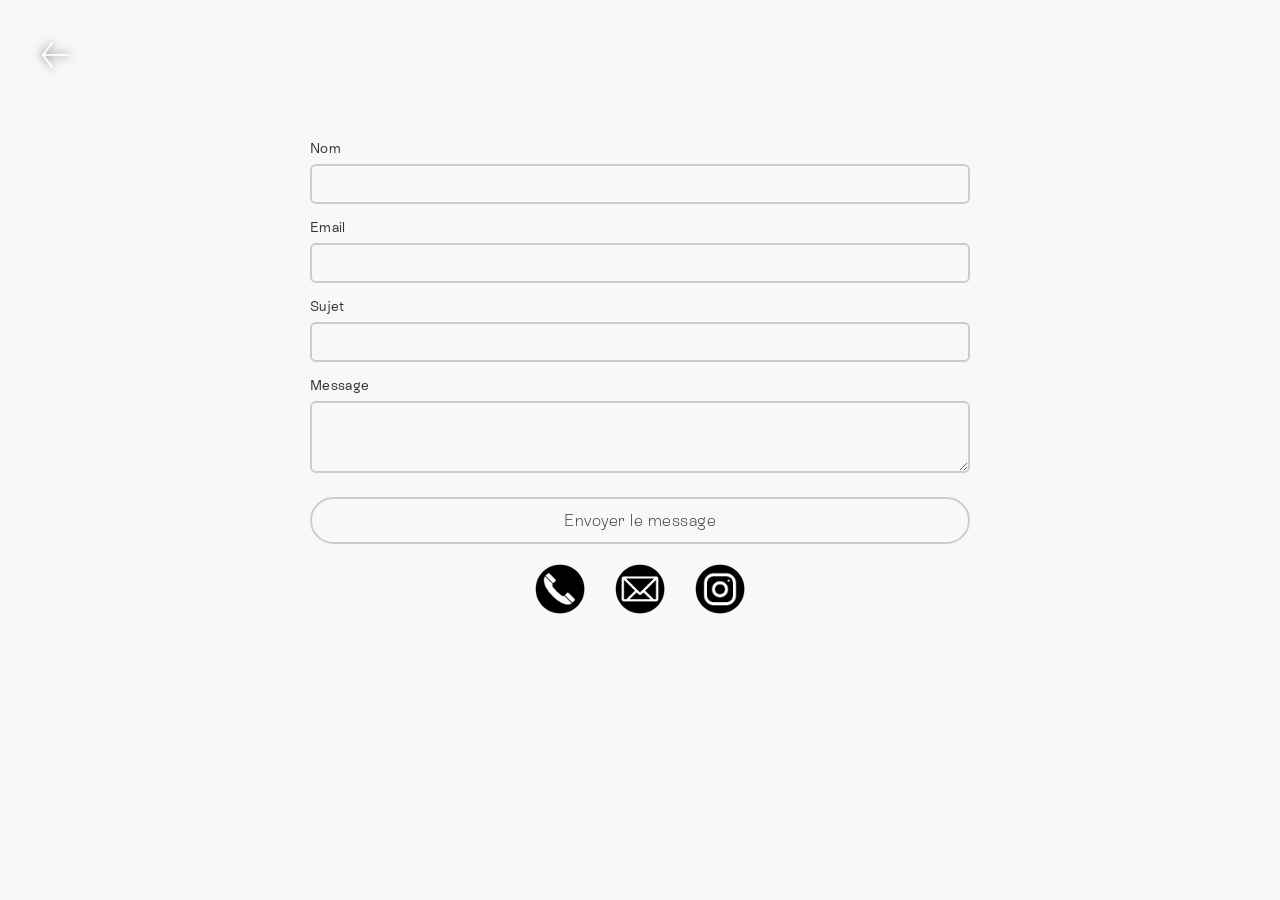
<file: contact.html>
<!doctype html>
<html lang="fr">
  <head>
    <meta charset="UTF-8" />
    <meta name="viewport" content="width=device-width, initial-scale=1.0" />
    <title>Contact - Tristan Linder</title>
    <style>
      /* Rebond Grotesque locale */
      @font-face {
        font-family: "Rebond Grotesque";
        src: url("type/ESRebondGrotesqueTRIAL-Extralight-BF6618904107ccc.otf")
          format("opentype");
        font-weight: 200;
        font-style: normal;
      }
      @font-face {
        font-family: "Rebond Grotesque";
        src: url("type/ESRebondGrotesqueTRIAL-Light-BF66189040e6001.otf")
          format("opentype");
        font-weight: 300;
        font-style: normal;
      }
      @font-face {
        font-family: "Rebond Grotesque";
        src: url("type/ESRebondGrotesqueTRIAL-Regular-BF66189040b697b.otf")
          format("opentype");
        font-weight: 400;
        font-style: normal;
      }
      @font-face {
        font-family: "Rebond Grotesque";
        src: url("type/ESRebondGrotesqueTRIAL-Bold-BF66189040400df.otf")
          format("opentype");
        font-weight: 700;
        font-style: normal;
      }

      * {
        margin: 0;
        padding: 0;
        box-sizing: border-box;
      }

      body {
        font-family: "Rebond Grotesque", sans-serif;
        font-weight: 200;
        background: #f8f8f8;
        overflow-x: hidden;
      }

      /* Back arrow (same style as project pages) */
      .back-arrow {
        position: fixed;
        /* fixed to exactly the header position on home */
        top: 20px;
        left: 20px;
        width: 70px;
        height: 70px;
        cursor: pointer;
        z-index: 5000;
        transition: all 0.3s cubic-bezier(0.25, 0.46, 0.45, 0.94);
        text-decoration: none;
        display: flex;
        align-items: center;
        justify-content: center;
      }

      .back-arrow::before {
        display: none;
      }

      .back-arrow svg {
        transition: transform 0.3s ease;
      }

      .back-arrow:hover svg {
        transform: scale(1.15);
      }

      .back-arrow:hover .arrow-glow-group {
        filter: url(#arrowGlowHover);
      }

      @keyframes floatH {
        0%,
        100% {
          transform: translateX(0px);
        }
        50% {
          transform: translateX(-6px);
        }
      }

      .contact-page {
        /* lower the form so back-arrow and title have breathing room */
        padding: 140px 40px 40px;
        max-width: 800px;
        margin: 0 auto;
        min-height: 100vh;
        display: flex;
        flex-direction: column;
        align-items: center;
      }

      .contact-form {
        background: transparent;
        padding: 0;
        border-radius: 0;
        box-shadow: none;
        width: 100%;
        max-width: 660px;
      }

      .contact-icons {
        display: flex;
        gap: 30px;
        margin-top: 20px;
        justify-content: center;
        padding-bottom: 5px;
      }

      .contact-icon {
        width: 50px;
        height: 50px;
        cursor: pointer;
        transition: all 0.3s ease;
        text-decoration: none;
        border-radius: 50%;
        overflow: hidden;
      }

      .contact-icon img {
        width: 100%;
        height: 100%;
        object-fit: cover;
        transition: transform 0.3s ease;
      }

      .contact-icon:hover {
        transform: scale(1.05);
      }

      .contact-icon:hover img {
        transform: scale(1.05);
      }

      .form-group {
        margin-bottom: 15px;
      }

      .form-group label {
        display: block;
        font-size: 14px;
        font-weight: 500;
        color: #333;
        margin-bottom: 8px;
        letter-spacing: 0.3px;
      }

      .form-group input,
      .form-group textarea {
        width: 100%;
        padding: 10px 15px;
        border: 2px solid #ccc;
        border-radius: 6px;
        font-size: 14px;
        font-family: inherit;
        transition: all 0.3s ease;
        box-sizing: border-box;
        background: transparent;
      }

      .form-group input:focus,
      .form-group textarea:focus {
        outline: none;
        border-color: #000;
      }

      .form-group textarea {
        resize: vertical;
        min-height: 60px;
      }

      .send-button {
        width: 100%;
        background: transparent;
        color: #333;
        border: 2px solid #ccc;
        padding: 12px 20px;
        font-size: 16px;
        font-weight: 200;
        font-family: "Rebond Grotesque", sans-serif;
        letter-spacing: 0.5px;
        border-radius: 25px;
        cursor: pointer;
        transition: all 0.3s ease;
        margin-top: 5px;
      }

      .send-button:hover {
        border-color: #000;
      }

      .copy-notification {
        position: fixed;
        top: 50%;
        left: 50%;
        transform: translate(-50%, -50%);
        background: #333;
        color: white;
        padding: 15px 25px;
        border-radius: 8px;
        font-size: 14px;
        opacity: 0;
        transition: opacity 0.3s ease;
        z-index: 10000;
        pointer-events: none;
      }

      .copy-notification.show {
        opacity: 1;
      }

      @media (max-width: 768px) {
        .contact-page {
          /* keep same top padding on mobile so spacing matches desktop */
          padding: 140px 20px 40px;
        }
        /* keep back-arrow fixed and same size on all viewports so it stays aligned */

        .contact-icons {
          gap: 20px;
        }

        .contact-icon {
          width: 45px;
          height: 45px;
        }

        .contact-form {
          padding: 28px 24px 32px;
          max-width: 100%;
        }
      }
    </style>
  <link rel="icon" type="image/x-icon" href="./favicon.ico">
  <link rel="icon" type="image/png" sizes="32x32" href="./favicon-32.png">
  </head>
  <body>
    <a href="index.html" class="back-arrow" id="backArrow"
      ><svg
        width="34"
        height="36"
        viewBox="0 0 34 36"
        fill="none"
        xmlns="http://www.w3.org/2000/svg"
        overflow="visible"
      >
        <defs>
          <filter id="arrowGlow" x="-50%" y="-50%" width="200%" height="200%">
            <feDropShadow
              dx="0"
              dy="0"
              stdDeviation="5"
              flood-color="black"
              flood-opacity="0.85"
            />
          </filter>
          <filter
            id="arrowGlowHover"
            x="-50%"
            y="-50%"
            width="200%"
            height="200%"
          >
            <feDropShadow
              dx="0"
              dy="0"
              stdDeviation="8"
              flood-color="black"
              flood-opacity="1"
            />
          </filter>
        </defs>
        <g class="arrow-glow-group" filter="url(#arrowGlow)">
          <path
            d="M31 18L5 18"
            stroke="white"
            stroke-width="1.5"
            stroke-linecap="square"
          />
          <path
            d="M14 6L5 18"
            stroke="white"
            stroke-width="1.5"
            stroke-linecap="square"
          />
          <path
            d="M14 30L5 18"
            stroke="white"
            stroke-width="1.5"
            stroke-linecap="square"
          />
        </g></svg
    ></a>

    <div class="contact-page">
      <div class="contact-form">
        <form id="contactForm">
          <div class="form-group">
            <label for="name">Nom</label>
            <input type="text" id="name" name="name" required />
          </div>
          <div class="form-group">
            <label for="email">Email</label>
            <input type="email" id="email" name="email" required />
          </div>
          <div class="form-group">
            <label for="subject">Sujet</label>
            <input type="text" id="subject" name="subject" required />
          </div>
          <div class="form-group">
            <label for="message">Message</label>
            <textarea id="message" name="message" rows="3" required></textarea>
          </div>
          <button type="submit" class="send-button">Envoyer le message</button>
        </form>

        <div class="contact-icons">
          <div class="contact-icon" id="phoneIcon" title="Copier le numéro">
            <img src="image/tel.png" alt="Téléphone" />
          </div>
          <a
            href="mailto:tristanlinder79@gmail.com"
            class="contact-icon"
            title="Envoyer un email"
          >
            <img src="image/mail.png" alt="Email" />
          </a>
          <a
            href="https://www.instagram.com/jakob__wv?igsh=MTV6ZHY5ZGliZzU4NQ=="
            target="_blank"
            class="contact-icon"
            title="Instagram"
          >
            <img src="image/insta.png" alt="Instagram" />
          </a>
        </div>
      </div>
    </div>

    <div class="copy-notification" id="copyNotification">
      Numéro copié : +41 78 729 02 71
    </div>

    <script>
      // Gérer le formulaire de contact
      document
        .getElementById("contactForm")
        .addEventListener("submit", function (e) {
          e.preventDefault();

          const formData = new FormData(this);
          const name = formData.get("name");
          const email = formData.get("email");
          const subject = formData.get("subject");
          const message = formData.get("message");

          const mailtoLink = `mailto:tristanlinder79@gmail.com?subject=${encodeURIComponent(
            subject,
          )}&body=${encodeURIComponent(
            `Nom: ${name}\nEmail: ${email}\n\nMessage:\n${message}`,
          )}`;

          window.location.href = mailtoLink;
          this.reset();
        });

      // Gérer le clic sur l'icône téléphone pour copier le numéro
      document
        .getElementById("phoneIcon")
        .addEventListener("click", function () {
          const phoneNumber = "+41787290271";

          // Copier dans le presse-papier
          navigator.clipboard
            .writeText(phoneNumber)
            .then(function () {
              // Afficher la notification
              const notification = document.getElementById("copyNotification");
              notification.classList.add("show");

              // Cacher la notification après 2 secondes
              setTimeout(() => {
                notification.classList.remove("show");
              }, 2000);
            })
            .catch(function (err) {
              // Fallback pour les navigateurs plus anciens
              const textArea = document.createElement("textarea");
              textArea.value = phoneNumber;
              document.body.appendChild(textArea);
              textArea.select();
              document.execCommand("copy");
              document.body.removeChild(textArea);

              // Afficher la notification
              const notification = document.getElementById("copyNotification");
              notification.classList.add("show");

              setTimeout(() => {
                notification.classList.remove("show");
              }, 2000);
            });
        });
    </script>
  </body>
</html>
</file>
